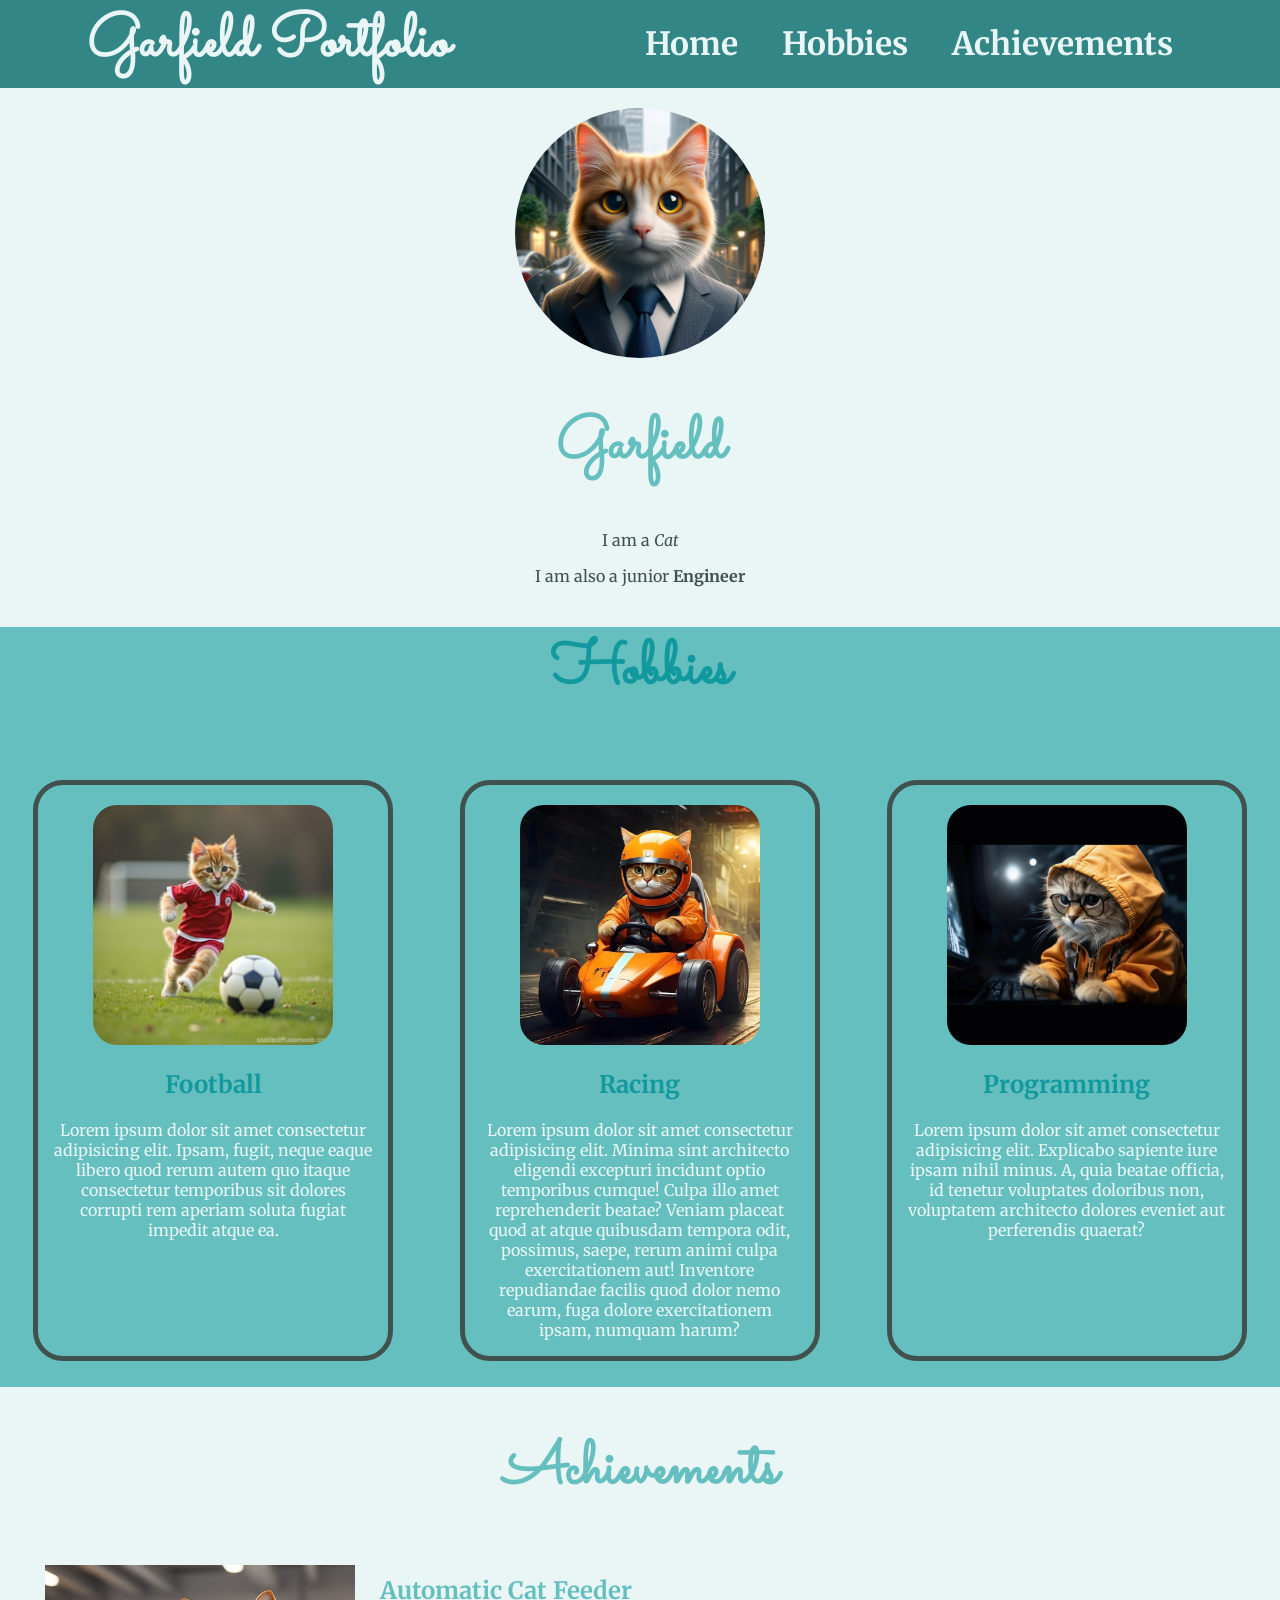
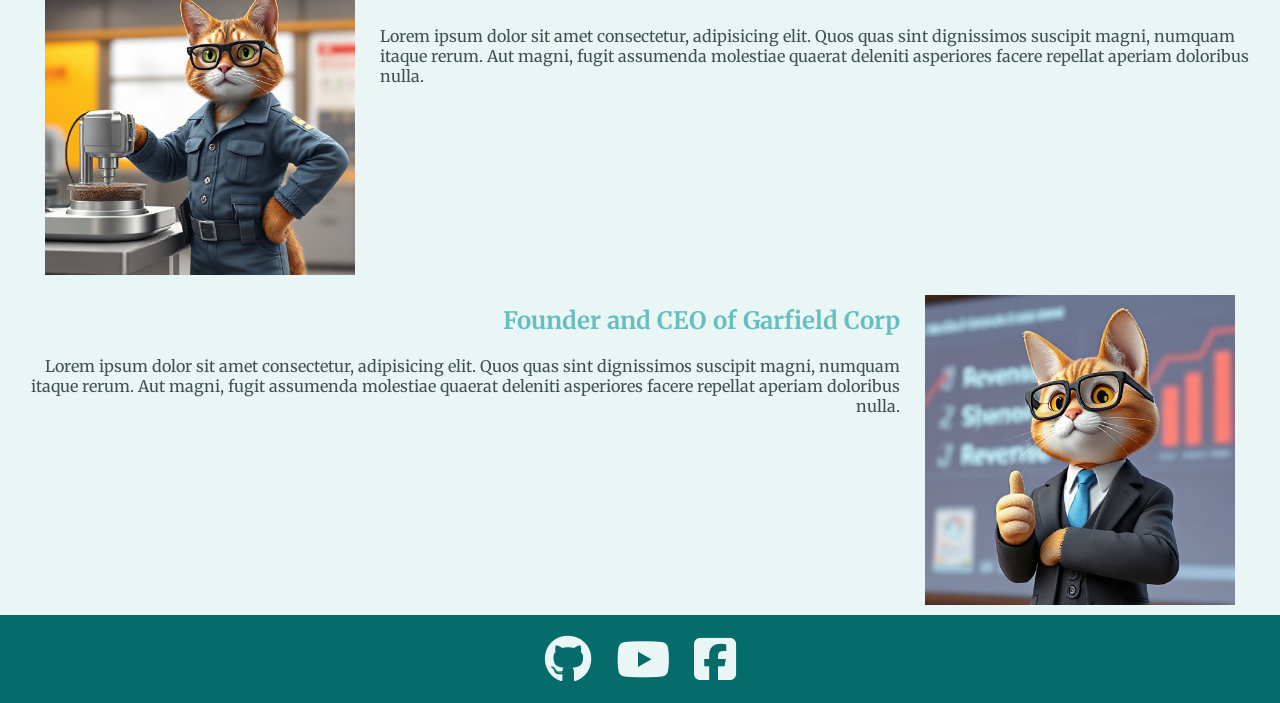
<file: index.html>
<!DOCTYPE html>
<html lang="en">
<head>
    <meta charset="UTF-8">
    <meta name="viewport" content="width=device-width, initial-scale=1.0">
    <title>Garfield</title>
    <link rel="stylesheet" href="css/style.css">
    <link rel="shortcut icon" href="favicon.ico" type="image/x-icon">
    <link href="https://fonts.googleapis.com/css2?family=Merriweather:ital,wght@0,300;0,400;0,700;0,900;1,300;1,400;1,700;1,900&family=Montserrat:ital,wght@0,100..900;1,100..900&family=Sacramento&display=swap" rel="stylesheet">
    <link rel="stylesheet" href="https://cdnjs.cloudflare.com/ajax/libs/font-awesome/6.7.2/css/all.min.css" integrity="sha512-Evv84Mr4kqVGRNSgIGL/F/aIDqQb7xQ2vcrdIwxfjThSH8CSR7PBEakCr51Ck+w+/U6swU2Im1vVX0SVk9ABhg==" crossorigin="anonymous" referrerpolicy="no-referrer" />
</head>
<body>
    <div class="navbar">
        <h1>Garfield Portfolio</h1>
        <div class="navbuttons-container">
            <a href="#Home">Home</a>
            <a href="#Hobbies">Hobbies</a>
            <a href="#Achievements">Achievements</a>
        </div>
    </div>
    <div id="Home" class="Section1 LightSection">
        <img class="ProfilePicture" src="Images/01Profile.jpg" alt="Personal Picture">
        <h1>Garfield</h1>
        <p>I am a <em>Cat</em></p>
        <p>I am also a junior <strong>Engineer</strong></p>
    </div>
    <div id="Hobbies" class="Section2 DarkSection">
        <h1>Hobbies</h1>
        <div class="card-container">
            <div class="Card">
                <img src="Images/02Soccer.jpg" alt="Soccer Picture">
                <h2>Football</h2>
                <p>Lorem ipsum dolor sit amet consectetur adipisicing elit. Ipsam, fugit, neque eaque libero quod rerum autem quo itaque consectetur temporibus sit dolores corrupti rem aperiam soluta fugiat impedit atque ea.</p>
            </div>
            <div class="Card">
                <img src="Images/03Racing.jpeg" alt="Soccer Picture">
                <h2>Racing</h2>
                <p>Lorem ipsum dolor sit amet consectetur adipisicing elit. Minima sint architecto eligendi excepturi incidunt optio temporibus cumque! Culpa illo amet reprehenderit beatae? Veniam placeat quod at atque quibusdam tempora odit, possimus, saepe, rerum animi culpa exercitationem aut! Inventore repudiandae facilis quod dolor nemo earum, fuga dolore exercitationem ipsam, numquam harum?</p>
            </div>
            <div class="Card">
                <img src="Images/04Programming.png" alt="Soccer Picture">
                <h2>Programming</h2>
                <p>Lorem ipsum dolor sit amet consectetur adipisicing elit. Explicabo sapiente iure ipsam nihil minus. A, quia beatae officia, id tenetur voluptates doloribus non, voluptatem architecto dolores eveniet aut perferendis quaerat?</p>
            </div>
        </div>
    </div>
    <div id="Achievements" class="Section3 LightSection">
        <h1>Achievements</h1>
        <div class="CatFeeder-container">
            <img src="Images/05Feeder.png" alt="Cat Feeder Project Picture">
            <div>
                <h2>Automatic Cat Feeder</h2>
                <p>Lorem ipsum dolor sit amet consectetur, adipisicing elit. Quos quas sint dignissimos suscipit magni, numquam itaque rerum. Aut magni, fugit assumenda molestiae quaerat deleniti asperiores facere repellat aperiam doloribus nulla.</p>
            </div>
        </div>
        <div class="GarfieldCorp-container">
            <div>
                <h2>Founder and CEO of Garfield Corp</h2>
                <p>Lorem ipsum dolor sit amet consectetur, adipisicing elit. Quos quas sint dignissimos suscipit magni, numquam itaque rerum. Aut magni, fugit assumenda molestiae quaerat deleniti asperiores facere repellat aperiam doloribus nulla.</p>
            </div>
            <img src="Images/06Company.jpg" alt="GarfieldCorp Picture">
        </div>
    </div>
    <div class="Footer">
        <a href="https://github.com/" target="_blank"><i class="fa-brands fa-3x fa-github"></i></a>
        <a href="https://www.youtube.com/" target="_blank"><i class="fa-brands fa-3x fa-youtube"></i></a>
        <a href="https://www.facebook.com/" target="_blank"><i class="fa-brands fa-3x fa-square-facebook"></i></a>
    </div>
</body>
</html>
</file>
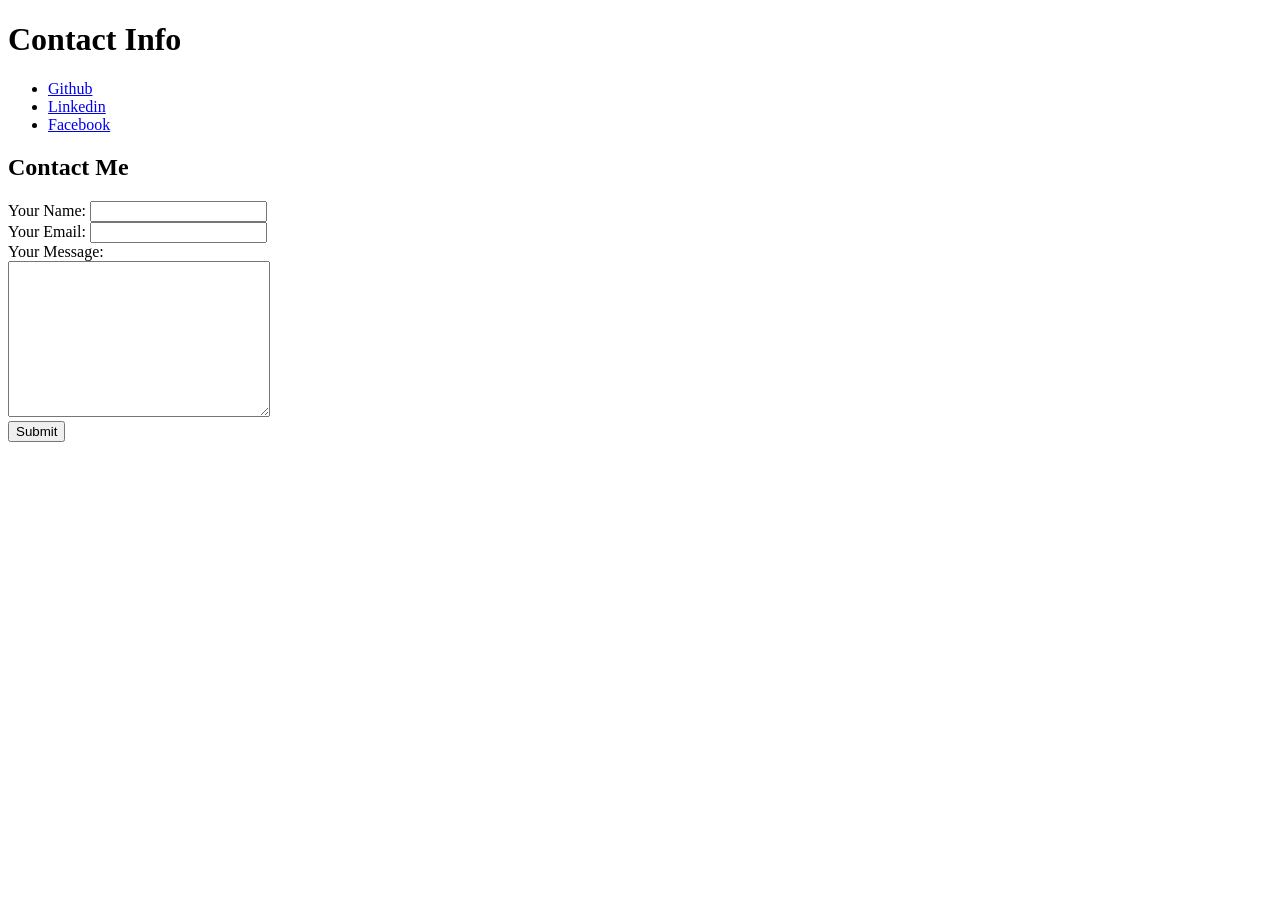
<file: ContactInfo.html>
<!DOCTYPE html>
<html lang="en">
<head>
    <meta charset="UTF-8">
    <meta name="viewport" content="width=device-width, initial-scale=1.0">
    <title>Contact Info</title>
</head>
<body>
    <h1>Contact Info</h1>
    <ul>
        <li><a href="github.com" target="_blank">Github</a></li>
        <li><a href="Linkedin.com" target="_blank">Linkedin</a></li>
        <li><a href="Facebook.com" target="_blank">Facebook</a></li>
    </ul>
    <h2>Contact Me</h2>
    <form action="mailto:mustafa.kalander@takamulsystems.com" method="post" enctype="text/plain">
        <label>Your Name:</label>
        <input type="text" name="myName">
        <br>
        <label>Your Email:</label>
        <input type="email" name="myEmail">
        <br>
        <label>Your Message:</label>
        <br>
        <textarea name="myMessage" id="" rows="10" cols="30"></textarea>
        <br>
        <input type="submit">
    </form>
</body>
</html>
</file>
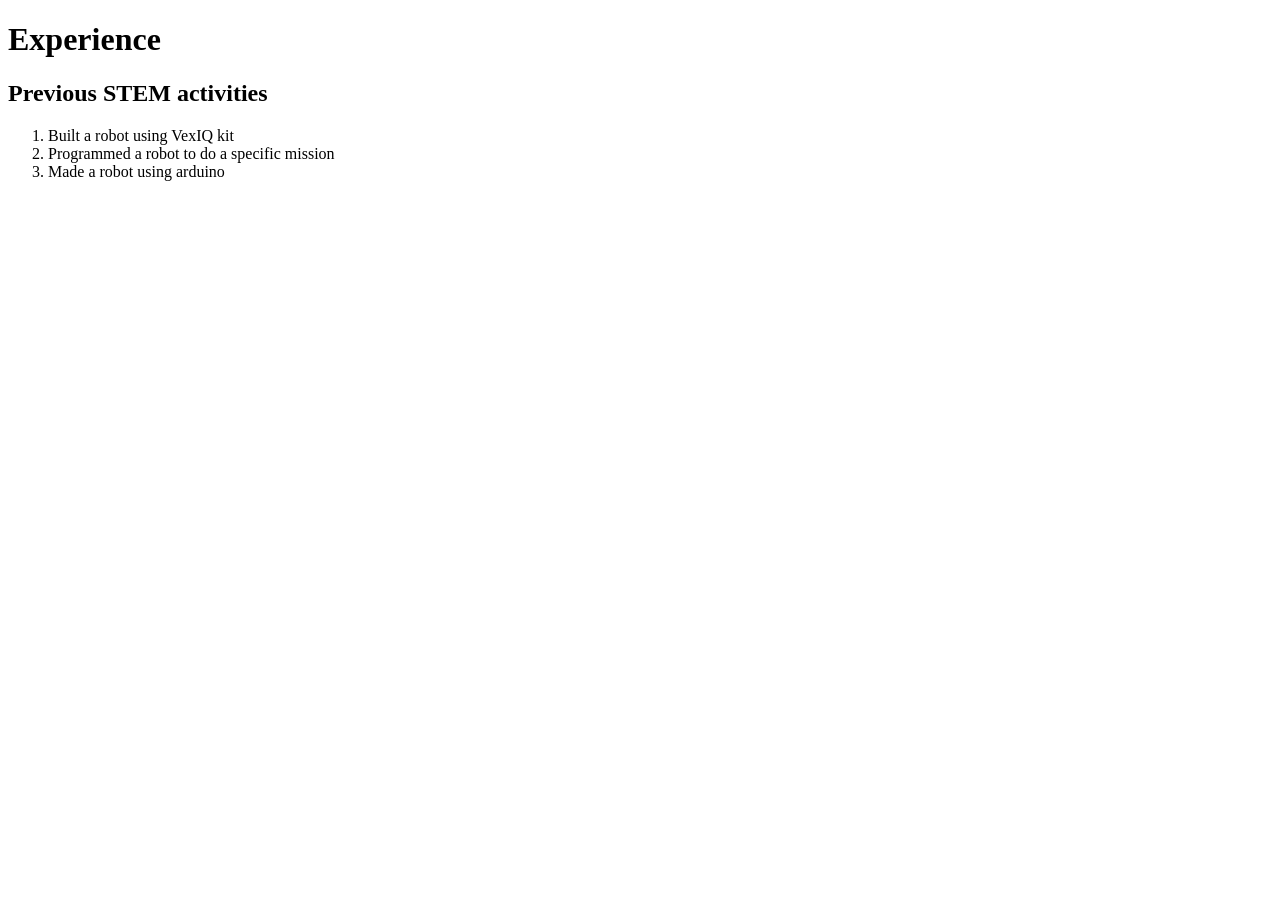
<file: Experience.html>
<!DOCTYPE html>
<html lang="en">
<head>
    <meta charset="UTF-8">
    <meta name="viewport" content="width=device-width, initial-scale=1.0">
    <title>Experience</title>
</head>
<body>
    <h1>Experience</h1>
    <h2>Previous STEM activities</h2>
    <ol>
        <li>Built a robot using VexIQ kit</li>
        <li>Programmed a robot to do a specific mission</li>
        <li>Made a robot using arduino</li>
    </ol>
</body>
</html>
</file>
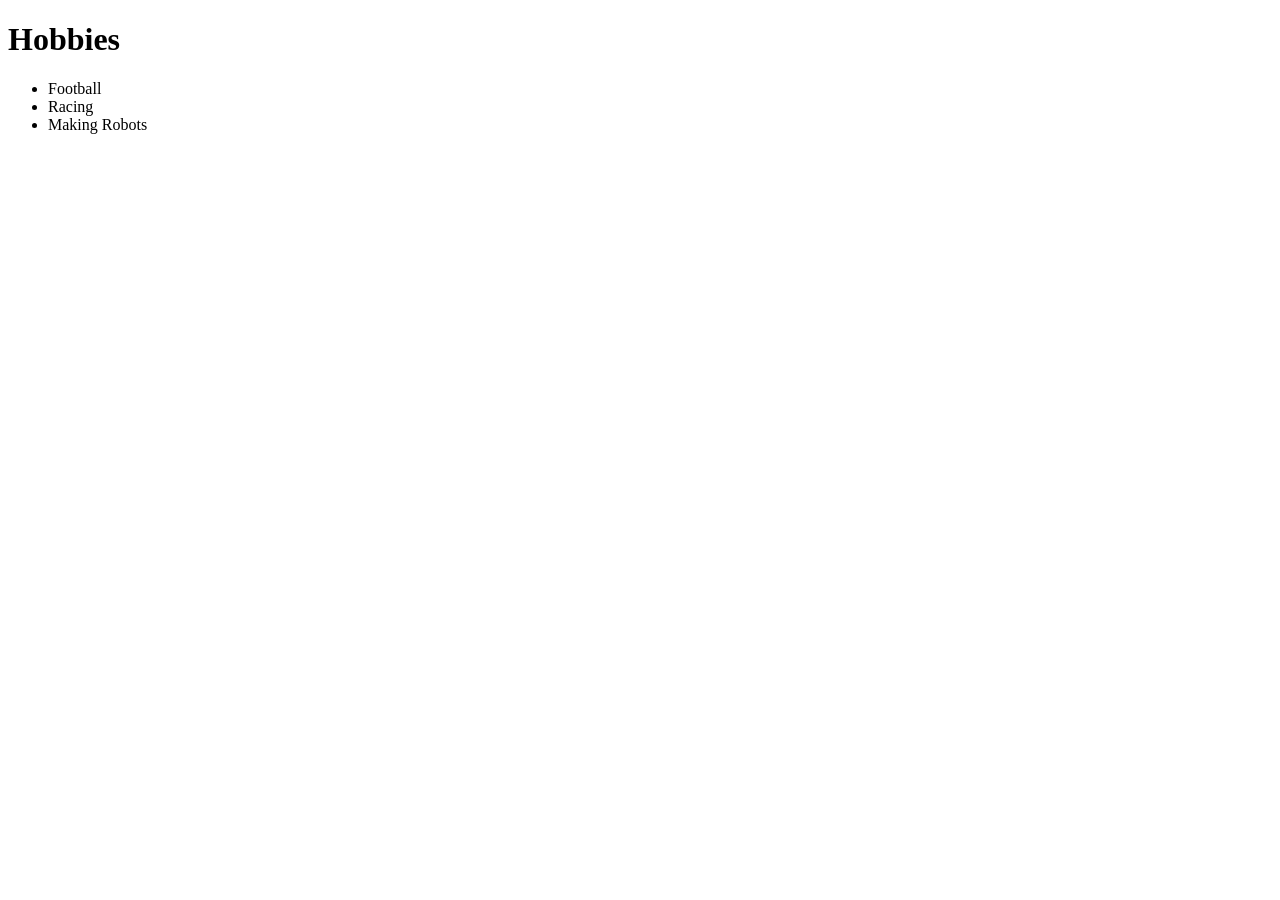
<file: Hobbies.html>
<!DOCTYPE html>
<html lang="en">
<head>
    <meta charset="UTF-8">
    <meta name="viewport" content="width=device-width, initial-scale=1.0">
    <title>Hobbies</title>
</head>
<body>
    <h1>Hobbies</h1>
    <ul>
        <li>Football</li>
        <li>Racing</li>
        <li>Making Robots</li>
    </ul>
</body>
</html>
</file>
<file: css/style.css>
body{
    background-color: #EAF6F6;
    text-align: center;
    margin: 0;
    font-family: "Merriweather", serif;
}
h1 {
    font-family: "Sacramento", serif;
    font-size: 3.75rem;
}
.navbar{
    background-color: rgba(5, 107, 107, .8);
    display: flex;
    justify-content: space-around;
    align-items: center;
    position: sticky;
    top: 0;
}
.navbar h1{
    margin: 0;
    color: #EAF6F6;
}
.navbar a{
    text-decoration: none;
    font-family: "Merriweather", serif;
    color: #EAF6F6;
    font-weight: bold;
    font-size: 2rem;
    margin: 0 20px;
}
.LightSection{
    background-color: #EAF6F6;
    h1 {
        color: #66BFBF;
    }
    h2 {
        color: #66BFBF;
    }
    p {
        color: #40514E;
    }
}
.DarkSection{
    background-color: #66BFBF;
    h1 {
        color: #11999E;
    }
    h2 {
        color: #11999E;
    }
    p {
        color: #EAF6F6;
    }
}
.ProfilePicture{
    border-radius: 50%;
    width: 250px;
}
.Section1{
    margin-top: 20px;
}
.card-container{
    display: flex;
    justify-content: space-around;
}
.Card{
    width: 25%;
    margin: 2%;
    border: solid 5px #40514E;
    border-radius: 30px;
    padding:0 15px;
}
.Card img{
    width: 75%;
    border-radius: 10%;
    margin-top: 20px;
}
.CatFeeder-container{
    display: flex;
    text-align: left;
    padding: 0 20px;
}
.CatFeeder-container img{
    width: 25%;
    margin: 10px 25px;
}

.GarfieldCorp-container{
    display: flex;
    text-align: right;
    padding: 0 20px;
}
.GarfieldCorp-container img{
    width: 25%;
    margin: 10px 25px;
}

.Footer{
    background-color: rgba(5, 107, 107, 1);
    text-align: center;
    padding: 10px;
}
.Footer a{
    text-decoration: none;
    color: #EAF6F6;
}

.fa-brands{
    margin: 10px;
}
</file>
